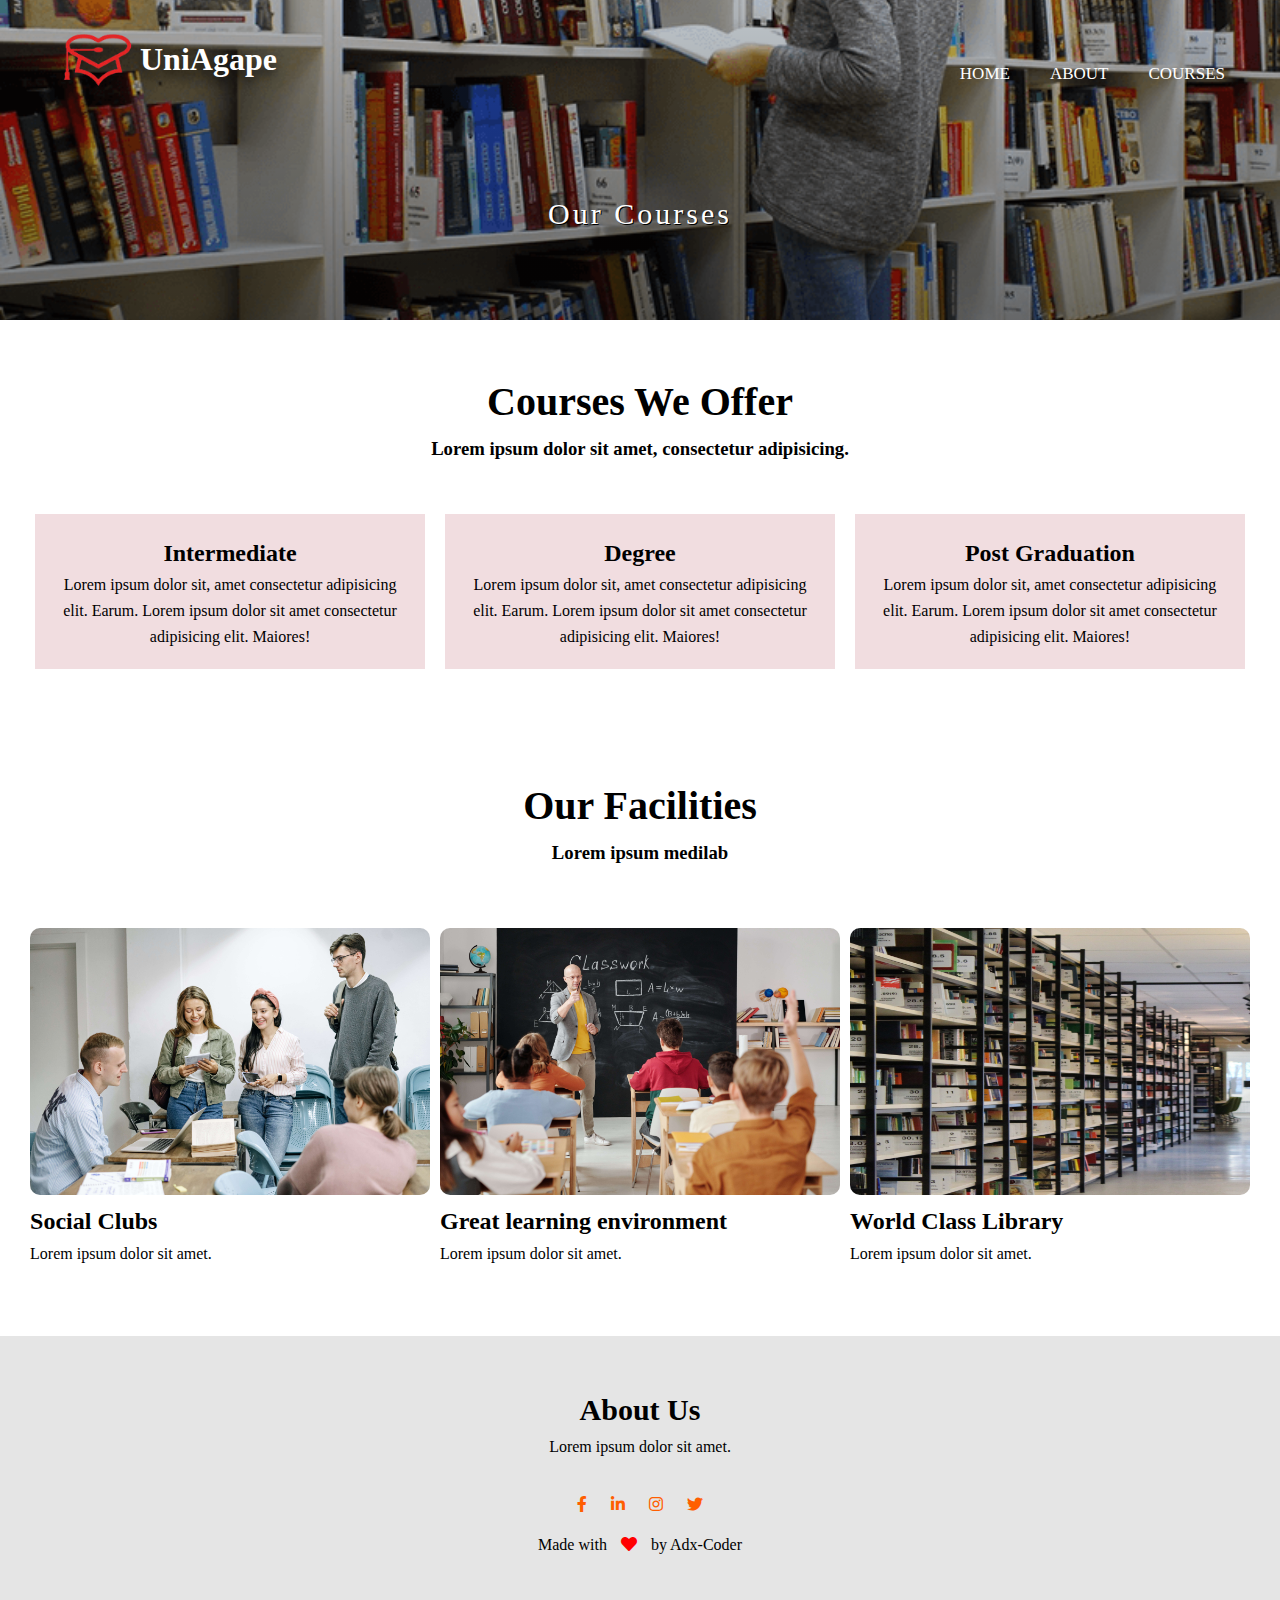
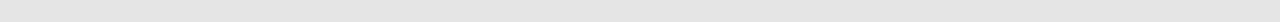
<file: courses.html>
<!DOCTYPE html>
<html lang="en">
<head>
    <meta charset="UTF-8">
    <meta http-equiv="X-UA-Compatible" content="IE=edge">
    <meta name="viewport" content="width=device-width, initial-scale=1.0">
    <!-- custom css  -->
    <link rel="stylesheet" href="/public/css/utilities.min.css">
    <link rel="stylesheet" href="/public/css/index.min.css">
    <!-- font awesome css  -->
    <link rel="stylesheet" href="web-fonts-with-css/css/all.min.css">
    <!-- website icon  -->
    <link rel="icon" href="pics/edulogo2.png">
    <title>UniAgape.com/Courses_page</title>
</head>
<body>
    <!-- Navbar  -->
    <header class="courses-navbar">
        <div class="container flex">
            <div class="logo">
                <img src="pics/edulogo2.png" alt="logo">
                <h1 class="logo-name">UniAgape</h1>
            </div>
            <nav>
                <ul id="MenuItems">
                    <li><a href="index.html">Home</a></li>
                    <li><a href="about.html">About</a></li>
                    <li><a href="courses.html">Courses</a></li>
                </ul>
            </nav>
            <div class="menu-icon" onclick="menutoggle(this)">
                <div class="bar1"></div>
                <div class="bar2"></div>
                <div class="bar3"></div>
            </div>
        </div>
        

        <div class="course-hero">
            Our Courses
        </div>
    </header>


    <!-- courses  -->

    <section class="courses">
        <h2 class="title">Courses We Offer</h2>
        <h3 class="subtitle">Lorem ipsum dolor sit amet, consectetur adipisicing.</h3>
        <div class="container">
            <div class="row">
                <div class="col-4">
                    <div class="card">
                        <h2>Intermediate</h2>
                        <p>Lorem ipsum dolor sit, amet consectetur adipisicing elit. Earum.
                            Lorem ipsum dolor sit amet consectetur adipisicing elit. Maiores!
                        </p>
                    </div>
                </div>
                <div class="col-4">
                    <div class="card">
                        <h2>Degree</h2>
                        <p>Lorem ipsum dolor sit, amet consectetur adipisicing elit. Earum.
                            Lorem ipsum dolor sit amet consectetur adipisicing elit. Maiores!
                        </p>
                    </div>
                </div>
                <div class="col-4">
                    <div class="card">
                        <h2>Post Graduation</h2>
                        <p>Lorem ipsum dolor sit, amet consectetur adipisicing elit. Earum.
                            Lorem ipsum dolor sit amet consectetur adipisicing elit. Maiores!
                        </p>
                    </div>
                </div>
            </div>
        </div>
    </section>



    <!-- Faciliites  -->
    <section class="facilities">
        <h2 class="title">Our Facilities</h2>
        <h3 class="subtitle">Lorem ipsum medilab</h3>
        <div class="container">
            <div class="row">
                <div class="col-4">
                    <img src="pics/clubs.jpg" alt="clubs">
                    <h2>Social Clubs</h2>
                    <p>Lorem ipsum dolor sit amet.</p>
                </div>
                <div class="col-4">
                    <img src="pics/classroom.jpg" alt="classroom">
                    <h2>Great learning environment</h2>
                    <p>Lorem ipsum dolor sit amet.</p>
                </div>
                <div class="col-4">
                    <img src="pics/Library_4x3.jpg" alt="library">
                    <h2>World Class Library</h2>
                    <p>Lorem ipsum dolor sit amet.</p>
                </div>
            </div>
        </div>
    </section>


    <!-- About-footer  -->
    <footer class="about">
        <h2 class="text-center">About Us</h2>
        <p class="text-center">Lorem ipsum dolor sit amet.</p>
        <div class="container my-1">
            <div class="row">
                <div class="col-12 text-center">
                    <div class="icons">
                        <i class="fab fa-facebook-f"></i>
                        <i class="fab fa-linkedin-in"></i>
                        <i class="fab fa-instagram"></i>
                        <i class="fab fa-twitter"></i>
                    </div>
                    <p>Made with <i class="love fas fa-heart"></i> by Adx-Coder</p>
                </div>
            </div>
        </div>
    </footer>









    <!-- js for toggle menu  -->
    <script>
        var MenuItems = document.getElementById("MenuItems");

        MenuItems.style.maxHeight = "0px";

        function menutoggle(x){

            x.classList.toggle("change");

            if (MenuItems.style.maxHeight == "0px"){

                MenuItems.style.maxHeight = "350px";
            }
            else{
                MenuItems.style.maxHeight = "0px";
            }
        }
    </script>
</body>
</html>
</file>
<file: public/css/utilities.min.css>
.container{max-width:1300px;margin:0 auto;padding:0 25px}.sm-container{max-width:1200px;margin:0 auto;padding:0 25px}.flex{display:flex;justify-content:center;align-items:center}.row{display:flex;justify-content:center;align-items:center;flex-wrap:wrap}.col-4{flex-basis:33.33%;min-width:300px;padding:0 5px}.col-6{flex-basis:50%;min-width:300px;padding:0 5px}.col-12{flex-basis:100%;min-width:200px}.btn{display:inline-block;padding:20px 30px;color:#fff;border:none}.btn-danger{background:#f33}.btn-danger:hover{background:#eb0000;cursor:pointer}.card{background:#f1dde0;padding:20px;margin:5px;box-shadow:rgba(0,0,0,.5);text-align:center;margin-top:50px}.card:hover{box-shadow:0 8px 16px rgba(0,0,0,.5);cursor:pointer}img{width:100%;-o-object-fit:cover;object-fit:cover}.img-rounded{border-radius:50%;width:50px}.title,.subtitle{text-align:center}.title{font-size:40px}.text-center{text-align:center}.text-justify{text-align:justify}.my-1{margin-top:2rem}.my-3{margin-top:3.5rem}.ml-auto{margin-left:auto}/*# sourceMappingURL=utilities.min.css.map */
</file>
<file: public/css/index.min.css>
*{padding:0;margin:0;box-sizing:border-box}body{font-family:poppins;font-weight:500;line-height:1.6}ul{list-style-type:none}a{text-decoration:none}.navbar{padding:10px;background:linear-gradient(rgba(0, 0, 0, 0.5), rgba(0, 0, 0, 0.5)),url("/pics/pexels-matthis-volquardsen-2305098.jpg");background-size:cover;background-attachment:scroll;background-position:center;background-repeat:no-repeat;color:#fff;text-align:center;min-height:47rem}.navbar .logo{display:flex;align-items:center}.navbar .logo .logo-name{margin-left:-20px;font-family:Cambria,Cochin,Georgia,Times,"Times New Roman",serif;text-shadow:0 8px 10px rgba(0,0,0,.5)}.navbar img{width:125px}.navbar .menu-icon{width:28px;display:none}.navbar ul{display:flex}.navbar ul li{padding:0 15px}.navbar ul li a{color:#fff;font-size:17px;font-weight:500;transition:border-bottom .1s ease-in-out;padding:5px;text-transform:uppercase}.navbar ul li a:hover{border-bottom:1px solid red}.navbar .flex{justify-content:space-between}.hero{background:rgba(0,0,0,.5);padding:70px 0;display:flex;flex-direction:column;justify-content:center;align-items:center;margin-top:130px}.hero h1{font-size:60px;text-shadow:0 8px 10px rgba(0,0,0,.5)}.hero p{font-size:30px}.hero button{margin-top:10px}.hero button .text{font-size:20px}.courses{background:rgba(0,0,0,0);padding:50px 0}.campus{background:rgba(0,0,0,0);padding:50px 0}.campus .overlay{position:absolute;bottom:100%;left:0;right:0;background:rgba(230,233,238,.7);overflow:hidden;width:100%;height:0;transition:.5s ease;border-radius:10px}.campus .text{color:blue;font-size:20px;position:absolute;top:50%;left:50%;transform:translate(-50%, -50%);text-align:center}.campus .col-4{position:relative;padding:5px}.campus .col-4:hover .overlay{bottom:0;height:100%;cursor:pointer}.campus .col-4 .image{display:block;height:390px;border-radius:10px}.facilities{background:rgba(0,0,0,0);padding:50px 0}.facilities .row{margin-top:40px}.facilities .col-4{padding:20px 5px}.facilities .col-4:hover{transform:translateY(-15px);cursor:pointer}.facilities .col-4 img{border-radius:10px}.testimonials{background:rgba(0,0,0,0);padding:50px 0}.testimonials .flex{justify-content:space-evenly;flex-wrap:wrap}.testimonials i.fa-quote-left{color:#ff5e00;font-size:40px}.testimonials .col-img{flex-basis:20%;margin-top:-37px}.testimonials .col-content{flex-basis:80%}.testimonials p{text-align:justify}.testimonials .testify{padding:10px 0;text-align:left}.testimonials i.fas{color:#ff5e00}.testimonials .rating{text-align:left}.contact{background:rgba(0,0,0,0);padding:100px 0}.contact h2{color:#fff;font-size:30px;text-shadow:0 8px 16px rgba(0,0,0,.5)}.contact .row{background:linear-gradient(rgba(0, 0, 0, 0.5), rgba(0, 0, 0, 0.5)),url("/pics/contact.jpg");background-size:cover;background-repeat:no-repeat;background-position:center;background-attachment:scroll;min-height:400px;border-radius:10px}.about{background:rgba(0,0,0,.1);padding:50px 0}.about h2{font-size:30px}.about i{padding:0 10px;margin-bottom:20px;color:#ff5e00}.about i.love{color:red;padding:0 -40px}.about-navbar{padding:10px;background:linear-gradient(rgba(0, 0, 0, 0.2), rgba(0, 0, 0, 0.5)),url("/pics/pexels-david-jakab-1130683.jpg");background-size:cover;background-attachment:scroll;background-position:center;background-repeat:no-repeat;color:#fff;text-align:center;min-height:20rem}.about-navbar .logo{display:flex;align-items:center}.about-navbar .logo .logo-name{margin-left:-20px;font-family:Cambria,Cochin,Georgia,Times,"Times New Roman",serif;text-shadow:0 8px 10px rgba(0,0,0,.5)}.about-navbar img{width:125px}.about-navbar .menu-icon{width:28px;display:none}.about-navbar ul{display:flex}.about-navbar ul li{padding:0 15px}.about-navbar .flex{justify-content:space-between}.about-navbar a{color:#fff;font-size:17px;font-weight:500;transition:border-bottom .1s ease-in-out;padding:5px;text-transform:uppercase}.about-navbar a:hover{border-bottom:2px solid red}.about-us{text-shadow:1px 1px #000;display:flex;align-items:center;justify-content:center;color:#fff;font-size:30px;letter-spacing:3px;margin-top:80px;font-weight:500}.ab-section{background:rgba(0,0,0,0);padding:30px 0}.ab-section h2{font-size:50px}.ab-section p{font-size:20px}.ab-section .col-6{padding:20px;min-width:320px}.ab-section .col-6 img{height:600px}@media only screen and (max-width: 500px){section>div>div>div.col-6.text{text-align:center}}.courses-navbar{padding:10px;background:linear-gradient(rgba(0, 0, 0, 0.2), rgba(0, 0, 0, 0.5)),url("/pics/library.png");background-size:cover;background-attachment:scroll;background-position:center;background-repeat:no-repeat;color:#fff;text-align:center;min-height:20rem}.courses-navbar .logo{display:flex;align-items:center}.courses-navbar .logo .logo-name{margin-left:-20px;font-family:Cambria,Cochin,Georgia,Times,"Times New Roman",serif;text-shadow:0 8px 10px rgba(0,0,0,.5)}.courses-navbar img{width:125px}.courses-navbar .menu-icon{width:28px;display:none}.courses-navbar ul{display:flex}.courses-navbar ul li{padding:0 15px}.courses-navbar .flex{justify-content:space-between}.courses-navbar a{color:#fff;font-size:17px;font-weight:500;transition:border-bottom .1s ease-in-out;padding:5px;text-transform:uppercase}.courses-navbar a:hover{border-bottom:2px solid red}.course-hero{text-shadow:1px 1px #000;display:flex;align-items:center;justify-content:center;color:#fff;font-size:30px;letter-spacing:3px;margin-top:80px;font-weight:500}.blog-navbar{padding:10px;background:linear-gradient(rgba(0, 0, 0, 0.2), rgba(0, 0, 0, 0.2)),url("../pics/graduation-2.jpg");background-size:cover;background-attachment:scroll;background-position:center;background-repeat:no-repeat;color:#fff;text-align:center;min-height:35rem}.blog-navbar .logo{display:flex;align-items:center}.blog-navbar .logo .logo-name{margin-left:-20px;font-family:Cambria,Cochin,Georgia,Times,"Times New Roman",serif;text-shadow:0 8px 10px rgba(0,0,0,.5)}.blog-navbar img{width:125px}.blog-navbar .menu-icon{width:28px;display:none}.blog-navbar ul{display:flex}.blog-navbar ul li{padding:0 15px}.blog-navbar .flex{justify-content:space-between}.blog-navbar a{color:#fff;font-size:17px;font-weight:500;transition:border-bottom .1s ease-in-out;padding:5px;text-transform:uppercase}.blog-navbar a:hover{border-bottom:2px solid red}.about-hero,.blog-hero,.courses-hero{position:absolute;top:30%;left:50%;transform:translate(-50%, -50%)}.about-hero h1,.blog-hero h1,.courses-hero h1{font-size:35px;text-shadow:0 8px 10px rgba(0,0,0,.5)}@media only screen and (max-width: 768px){.about-hero,.blog-hero,.courses-hero{position:absolute;top:50%;left:50%;transform:translate(-50%, -50%)}.about-hero h1,.blog-hero h1,.courses-hero h1{font-size:30px;text-shadow:0 8px 10px rgba(0,0,0,.5)}}.show-grad{padding:50px 0;background:rgba(211,189,189,0)}.show-grad .row-grid{display:grid;grid-template-columns:60% 40%;grid-gap:20px;justify-content:center;align-items:center}.show-grad .cate{display:flex;justify-content:space-between;align-items:center}.show-grad .grad-right{align-self:flex-start;position:-webkit-sticky;position:sticky;top:0}.show-grad .gra-btn{background:red;color:#fff;display:inline-block;border:0;padding:10px 30px}@media only screen and (max-width: 576px){.show-grad .row-grid{grid-template-columns:1fr}.show-grad .gra-btn{width:100%}}@media only screen and (min-width: 768px){.show-grad .gra-btn{width:100%}}@media only screen and (min-width: 992px),(max-width: 768px){header>section{margin-top:-90px}.testimonials i.fas.fa-quote-left{margin-top:20px}.testimonials .testify,.testimonials .rating{text-align:center}.testimonials .img-rounded{width:100px;border:4px solid #fff}}@media only screen and (min-width: 1200px){.testimonials .card{position:relative}.testimonials .card .img-rounded{width:90px;position:absolute;left:-15px;top:-10px;border:4px solid #fff}.testimonials .card .testify,.testimonials .card .rating{text-align:left}}@media only screen and (max-width: 768px){.navbar nav ul,.about-navbar nav ul,.courses-navbar nav ul,.blog-navbar nav ul{position:absolute;top:80px;left:0;background:#1a1a1a;width:100%;flex-direction:column;overflow:hidden;transition:max-height .5s;z-index:10}.navbar nav ul li,.about-navbar nav ul li,.courses-navbar nav ul li,.blog-navbar nav ul li{display:block;margin:10px 50px 10px 50px}.navbar .menu-icon,.about-navbar .menu-icon,.courses-navbar .menu-icon,.blog-navbar .menu-icon{display:inline-block;cursor:pointer}.navbar .bar1,.navbar .bar2,.navbar .bar3,.about-navbar .bar1,.about-navbar .bar2,.about-navbar .bar3,.courses-navbar .bar1,.courses-navbar .bar2,.courses-navbar .bar3,.blog-navbar .bar1,.blog-navbar .bar2,.blog-navbar .bar3{width:35px;height:5px;background-color:#fff;margin:6px 0;transition:.4s}.navbar .change .bar1,.about-navbar .change .bar1,.courses-navbar .change .bar1,.blog-navbar .change .bar1{transform:rotate(-45deg) translate(-9px, 6px)}.navbar .change .bar2,.about-navbar .change .bar2,.courses-navbar .change .bar2,.blog-navbar .change .bar2{opacity:0}.navbar .change .bar3,.about-navbar .change .bar3,.courses-navbar .change .bar3,.blog-navbar .change .bar3{transform:rotate(45deg) translate(-8px, -8px)}.navbar header>section,.about-navbar header>section,.courses-navbar header>section,.blog-navbar header>section{margin-top:-55px}.navbar .hero,.navbar .about-hero,.about-navbar .hero,.about-navbar .about-hero,.courses-navbar .hero,.courses-navbar .about-hero,.blog-navbar .hero,.blog-navbar .about-hero{background:none;background-size:0;box-shadow:none;border:none;border-radius:0;margin-top:90px}.navbar .hero h1,.navbar .about-hero h1,.about-navbar .hero h1,.about-navbar .about-hero h1,.courses-navbar .hero h1,.courses-navbar .about-hero h1,.blog-navbar .hero h1,.blog-navbar .about-hero h1{font-size:50px}.navbar .hero p,.navbar .about-hero p,.about-navbar .hero p,.about-navbar .about-hero p,.courses-navbar .hero p,.courses-navbar .about-hero p,.blog-navbar .hero p,.blog-navbar .about-hero p{font-size:20px}.navbar .testimonials i.fas.fa-quote-left,.about-navbar .testimonials i.fas.fa-quote-left,.courses-navbar .testimonials i.fas.fa-quote-left,.blog-navbar .testimonials i.fas.fa-quote-left{margin-top:20px}.navbar .testimonials .testify,.navbar .testimonials .rating,.about-navbar .testimonials .testify,.about-navbar .testimonials .rating,.courses-navbar .testimonials .testify,.courses-navbar .testimonials .rating,.blog-navbar .testimonials .testify,.blog-navbar .testimonials .rating{text-align:center}.navbar .testimonials .img-rounded,.about-navbar .testimonials .img-rounded,.courses-navbar .testimonials .img-rounded,.blog-navbar .testimonials .img-rounded{width:100px}}@media only screen and (max-width: 500px){header>section>div>div>h1{margin-top:30px}}@media only screen and (max-width: 320px){header>section>div>div>h1{margin-top:20px}.logo img{width:100px}.logo .logo-name{font-size:20px}}@media only screen and (min-width: 1024px){header>section{margin-top:-210px}}@media only screen and (min-width: 992px){header>section{margin-top:55px}}@media only screen and (min-width: 1800px){header>section{margin-top:-56px}}@media only screen and (min-width: 2300px){header>section{margin-top:-190px}}/*# sourceMappingURL=index.min.css.map */
</file>
